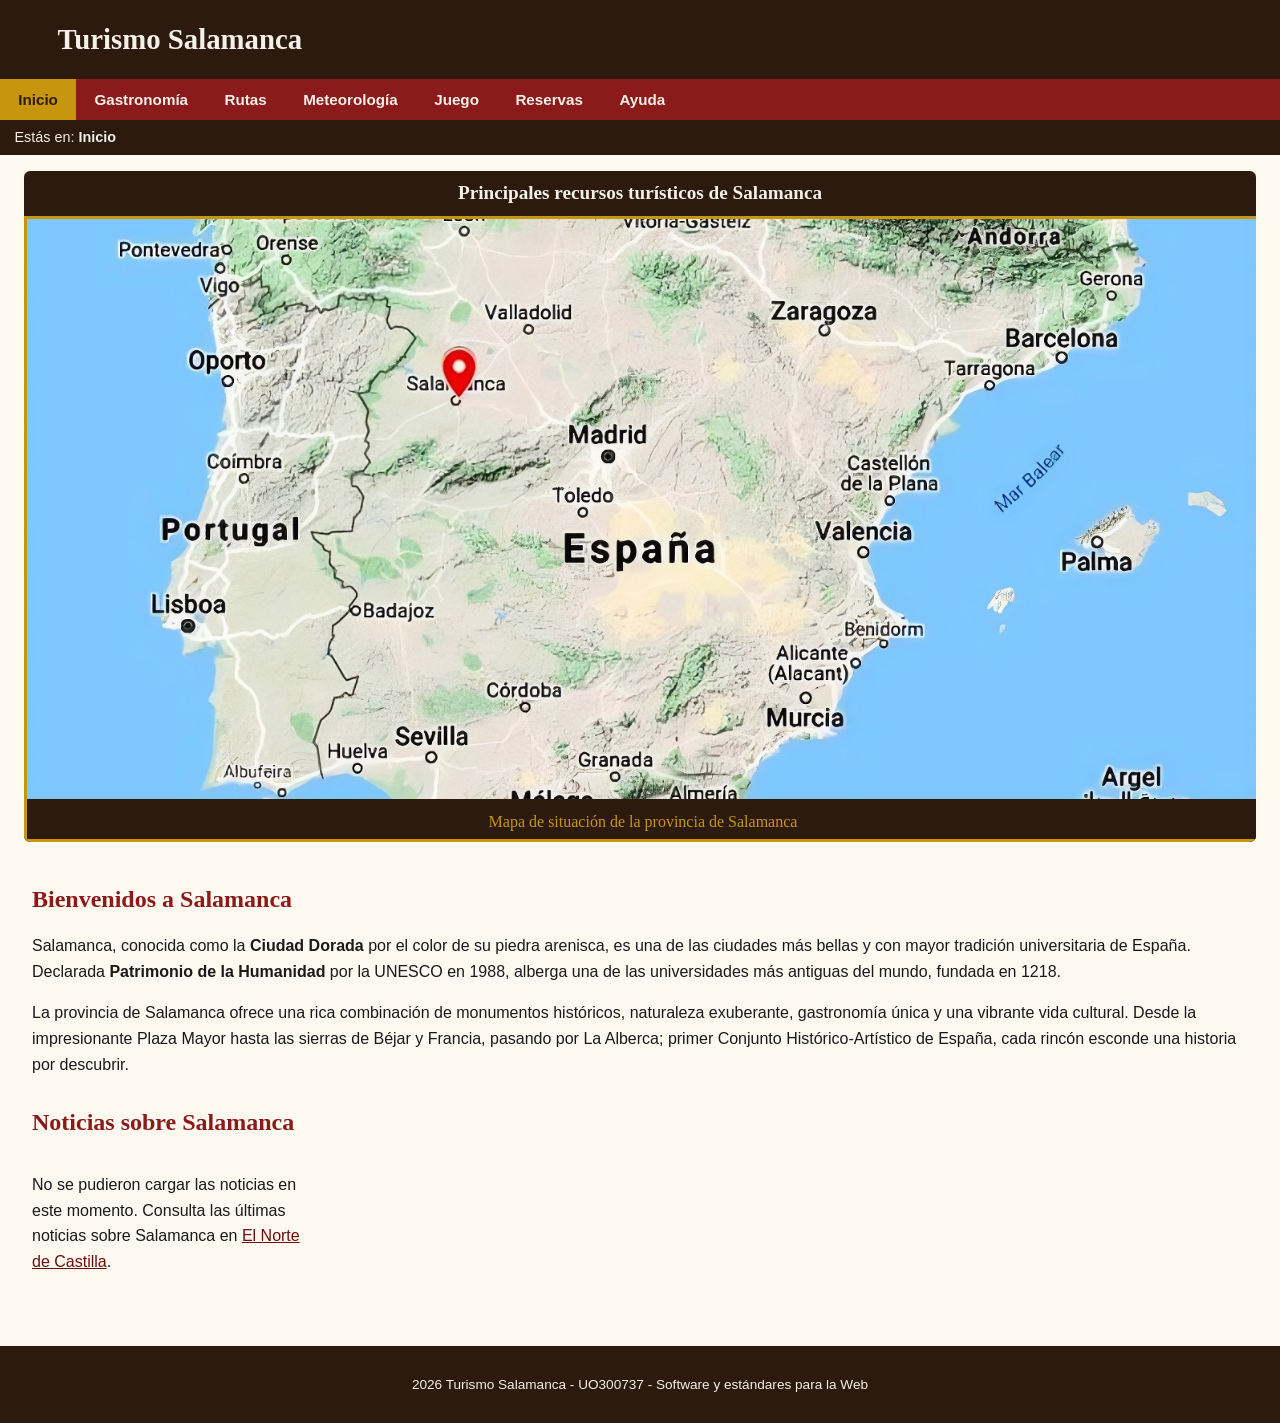
<file: index.html>
<!DOCTYPE HTML>

<html lang="es">
<head>
    <!-- Datos que describen el documento -->
    <meta charset="UTF-8" />
    <title>Turismo Salamanca</title>

    <link rel="stylesheet" type="text/css" href="estilo/estilo.css" />
    <link rel="stylesheet" type="text/css" href="estilo/layout.css" />
    <link rel="icon" type="image/ico" href="multimedia/favicon.ico" />

    <meta name="author" content="Ignacio - UO300737" />
    <meta name="description" content="Página principal del proyecto Turismo Salamanca con carrusel de imágenes y noticias" />
    <meta name="keywords" content="Salamanca, turismo, monumentos, gastronomía, rutas, patrimonio" />
    <meta name="viewport" content="width=device-width, initial-scale=1.0" />

    <!-- jQuery 3.7.1 minificado -->
    <script src="https://code.jquery.com/jquery-3.7.1.min.js"
            integrity="sha256-/JqT3SQfawRcv/BIHPThkBvs0OEvtFFmqPF/lYI/Cxo="
            crossorigin="anonymous"></script>

    <script src="js/carrusel.js"></script>
    <script src="js/noticias.js"></script>
    <script src="js/menu-movil.js"></script>
</head>

<body>
    <!-- Datos con el contenido que aparece en el navegador -->

    <header>
        <h1>
            <a href="index.html" title="Página principal">Turismo Salamanca</a>
        </h1>

        <button id="btn-menu" aria-label="Abrir menú de navegación" aria-expanded="false">☰ Menú</button>
        
        <nav aria-expanded="false">
            <a href="index.html" title="Página principal" class="active">Inicio</a>
            <a href="gastronomia.html" title="Gastronomía de Salamanca">Gastronomía</a>
            <a href="rutas.html" title="Rutas turísticas">Rutas</a>
            <a href="meteorologia.html" title="Meteorología de Salamanca">Meteorología</a>
            <a href="juego.html" title="Juego sobre Salamanca">Juego</a>
            <a href="reservas.php" title="Reservas de recursos turísticos">Reservas</a>
            <a href="ayuda.html" title="Ayuda y manual de uso">Ayuda</a>
        </nav>

        <p>Estás en: <strong>Inicio</strong></p>
    </header>

    <main>
        <section>
            <h2>Bienvenidos a Salamanca</h2>
            <p>
                Salamanca, conocida como la <strong>Ciudad Dorada</strong> por el color de su piedra
                arenisca, es una de las ciudades más bellas y con mayor tradición universitaria de España.
                Declarada <strong>Patrimonio de la Humanidad</strong> por la UNESCO en 1988, alberga
                una de las universidades más antiguas del mundo, fundada en 1218.
            </p>
            <p>
                La provincia de Salamanca ofrece una rica combinación de monumentos históricos,
                naturaleza exuberante, gastronomía única y una vibrante vida cultural. Desde la
                impresionante Plaza Mayor hasta las sierras de Béjar y Francia, pasando por La
                Alberca; primer Conjunto Histórico-Artístico de España, cada rincón esconde
                una historia por descubrir.
            </p>
        </section>

        <section>
            <h2>Noticias sobre Salamanca</h2>
            <aside id="noticias-contenedor"><!--Para no colisionar con meteorologia-->
                <p>Cargando noticias...</p>
            </aside>
        </section>
    </main>

    <footer>
        <p>2026 Turismo Salamanca - UO300737 - Software y estándares para la Web</p>
    </footer>
</body>
</html>
</file>
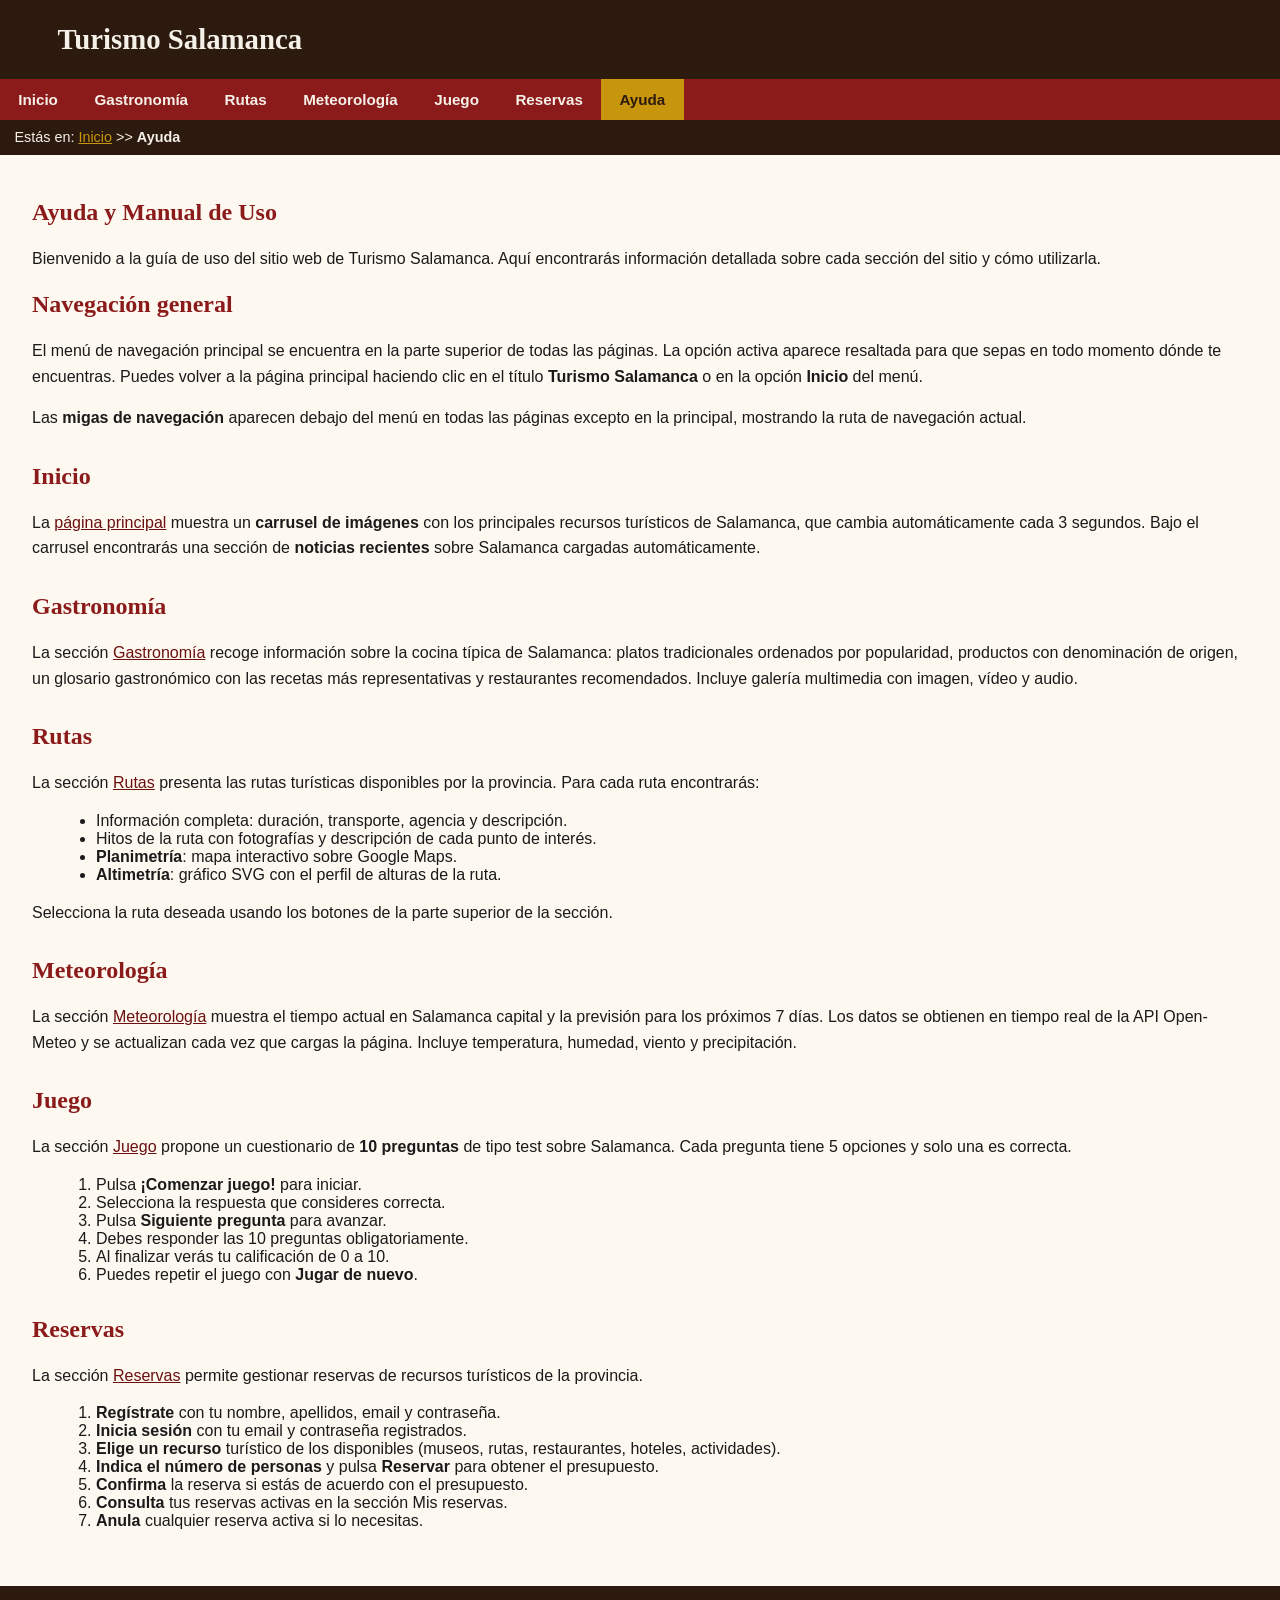
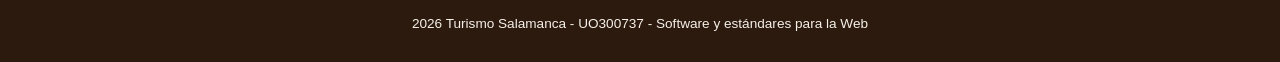
<file: ayuda.html>
<!DOCTYPE HTML>

<html lang="es">
<head>
    <meta charset="UTF-8" />
    <title>Ayuda - Turismo Salamanca</title>

    <link rel="stylesheet" type="text/css" href="estilo/estilo.css" />
    <link rel="stylesheet" type="text/css" href="estilo/layout.css" />
    <link rel="icon" type="image/ico" href="multimedia/favicon.ico" />

    <meta name="author" content="Ignacio - UO300737" />
    <meta name="description" content="Ayuda y manual de uso del sitio web de Turismo Salamanca" />
    <meta name="keywords" content="ayuda, manual, Salamanca, turismo, instrucciones" />
    <meta name="viewport" content="width=device-width, initial-scale=1.0" />

    <script src="js/menu-movil.js"></script>
</head>

<body>

    <header>
        <h1>
            <a href="index.html" title="Página principal">Turismo Salamanca</a>
        </h1>

        <button id="btn-menu" aria-label="Abrir menú de navegación" aria-expanded="false">☰ Menú</button>

        <nav aria-expanded="false">
            <a href="index.html" title="Página principal">Inicio</a>
            <a href="gastronomia.html" title="Gastronomía de Salamanca">Gastronomía</a>
            <a href="rutas.html" title="Rutas turísticas">Rutas</a>
            <a href="meteorologia.html" title="Meteorología de Salamanca">Meteorología</a>
            <a href="juego.html" title="Juego sobre Salamanca">Juego</a>
            <a href="reservas.php" title="Reservas de recursos turísticos">Reservas</a>
            <a href="ayuda.html" title="Ayuda y manual de uso" class="active">Ayuda</a>
        </nav>

        <p>Estás en: <a href="index.html" title="Página principal">Inicio</a> >> <strong>Ayuda</strong></p>
    </header>

    <main>
        <h2>Ayuda y Manual de Uso</h2>
        <p>
            Bienvenido a la guía de uso del sitio web de Turismo Salamanca. Aquí encontrarás
            información detallada sobre cada sección del sitio y cómo utilizarla.
        </p>

        <section>
            <h2>Navegación general</h2>
            <p>
                El menú de navegación principal se encuentra en la parte superior de todas las páginas.
                La opción activa aparece resaltada para que sepas en todo momento dónde te encuentras.
                Puedes volver a la página principal haciendo clic en el título
                <strong>Turismo Salamanca</strong> o en la opción <strong>Inicio</strong> del menú.
            </p>
            <p>
                Las <strong>migas de navegación</strong> aparecen debajo del menú en todas las páginas
                excepto en la principal, mostrando la ruta de navegación actual.
            </p>
        </section>

        <section>
            <h2>Inicio</h2>
            <p>
                La <a href="index.html" title="Página principal">página principal</a> muestra un
                <strong>carrusel de imágenes</strong> con los principales recursos turísticos de Salamanca,
                que cambia automáticamente cada 3 segundos. Bajo el carrusel encontrarás
                una sección de <strong>noticias recientes</strong> sobre Salamanca cargadas automáticamente.
            </p>
        </section>

        <section>
            <h2>Gastronomía</h2>
            <p>
                La sección <a href="gastronomia.html" title="Gastronomía de Salamanca">Gastronomía</a>
                recoge información sobre la cocina típica de Salamanca: platos tradicionales ordenados
                por popularidad, productos con denominación de origen, un glosario gastronómico con las
                recetas más representativas y restaurantes recomendados. Incluye galería multimedia
                con imagen, vídeo y audio.
            </p>
        </section>

        <section>
            <h2>Rutas</h2>
            <p>
                La sección <a href="rutas.html" title="Rutas turísticas">Rutas</a> presenta las rutas
                turísticas disponibles por la provincia. Para cada ruta encontrarás:
            </p>
            <ul>
                <li>Información completa: duración, transporte, agencia y descripción.</li>
                <li>Hitos de la ruta con fotografías y descripción de cada punto de interés.</li>
                <li><strong>Planimetría</strong>: mapa interactivo sobre Google Maps.</li>
                <li><strong>Altimetría</strong>: gráfico SVG con el perfil de alturas de la ruta.</li>
            </ul>
            <p>Selecciona la ruta deseada usando los botones de la parte superior de la sección.</p>
        </section>

        <section>
            <h2>Meteorología</h2>
            <p>
                La sección <a href="meteorologia.html" title="Meteorología de Salamanca">Meteorología</a>
                muestra el tiempo actual en Salamanca capital y la previsión para los próximos 7 días.
                Los datos se obtienen en tiempo real de la API Open-Meteo y se actualizan
                cada vez que cargas la página. Incluye temperatura, humedad, viento y precipitación.
            </p>
        </section>

        <section>
            <h2>Juego</h2>
            <p>
                La sección <a href="juego.html" title="Juego sobre Salamanca">Juego</a> propone un
                cuestionario de <strong>10 preguntas</strong> de tipo test sobre Salamanca.
                Cada pregunta tiene 5 opciones y solo una es correcta.
            </p>
            <ol>
                <li>Pulsa <strong>¡Comenzar juego!</strong> para iniciar.</li>
                <li>Selecciona la respuesta que consideres correcta.</li>
                <li>Pulsa <strong>Siguiente pregunta</strong> para avanzar.</li>
                <li>Debes responder las 10 preguntas obligatoriamente.</li>
                <li>Al finalizar verás tu calificación de 0 a 10.</li>
                <li>Puedes repetir el juego con <strong>Jugar de nuevo</strong>.</li>
            </ol>
        </section>

        <section>
            <h2>Reservas</h2>
            <p>
                La sección <a href="reservas.php" title="Reservas de recursos turísticos">Reservas</a>
                permite gestionar reservas de recursos turísticos de la provincia.
            </p>
            <ol>
                <li><strong>Regístrate</strong> con tu nombre, apellidos, email y contraseña.</li>
                <li><strong>Inicia sesión</strong> con tu email y contraseña registrados.</li>
                <li><strong>Elige un recurso</strong> turístico de los disponibles (museos, rutas, restaurantes, hoteles, actividades).</li>
                <li><strong>Indica el número de personas</strong> y pulsa <strong>Reservar</strong> para obtener el presupuesto.</li>
                <li><strong>Confirma</strong> la reserva si estás de acuerdo con el presupuesto.</li>
                <li><strong>Consulta</strong> tus reservas activas en la sección Mis reservas.</li>
                <li><strong>Anula</strong> cualquier reserva activa si lo necesitas.</li>
            </ol>
        </section>
    </main>

    <footer>
        <p>2026 Turismo Salamanca - UO300737 - Software y estándares para la Web</p>
    </footer>
</body>
</html>
</file>
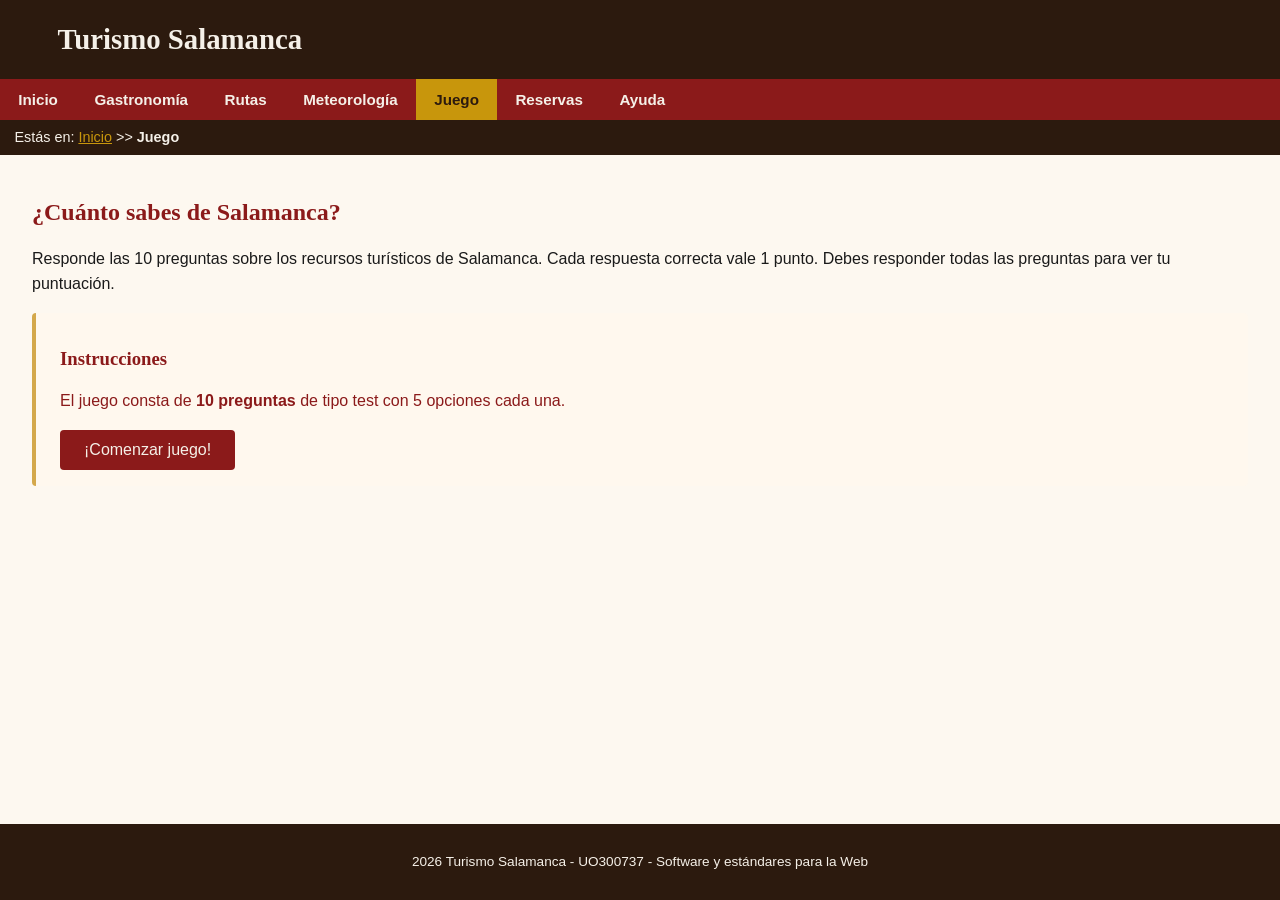
<file: juego.html>
<!DOCTYPE HTML>

<html lang="es">
<head>
    <meta charset="UTF-8" />
    <title>Juego - Turismo Salamanca</title>

    <link rel="stylesheet" type="text/css" href="estilo/estilo.css" />
    <link rel="stylesheet" type="text/css" href="estilo/layout.css" />
    <link rel="icon" type="image/ico" href="multimedia/favicon.ico" />

    <meta name="author" content="Ignacio - UO300737" />
    <meta name="description" content="Juego de preguntas sobre los recursos turísticos de Salamanca" />
    <meta name="keywords" content="juego, preguntas, Salamanca, turismo, test, quiz" />
    <meta name="viewport" content="width=device-width, initial-scale=1.0" />

    <script src="js/juego.js"></script>
    <script src="js/menu-movil.js"></script>
</head>

<body>

    <header>
        <h1>
            <a href="index.html" title="Página principal">Turismo Salamanca</a>
        </h1>

        <button id="btn-menu" aria-label="Abrir menú de navegación" aria-expanded="false">☰ Menú</button>

        <nav aria-expanded="false">
            <a href="index.html" title="Página principal">Inicio</a>
            <a href="gastronomia.html" title="Gastronomía de Salamanca">Gastronomía</a>
            <a href="rutas.html" title="Rutas turísticas">Rutas</a>
            <a href="meteorologia.html" title="Meteorología de Salamanca">Meteorología</a>
            <a href="juego.html" title="Juego sobre Salamanca" class="active">Juego</a>
            <a href="reservas.php" title="Reservas de recursos turísticos">Reservas</a>
            <a href="ayuda.html" title="Ayuda y manual de uso">Ayuda</a>
        </nav>

        <p>Estás en: <a href="index.html" title="Página principal">Inicio</a> >> <strong>Juego</strong></p>
    </header>

    <main>
        <h2>¿Cuánto sabes de Salamanca?</h2>
        <p>Responde las 10 preguntas sobre los recursos turísticos de Salamanca. Cada respuesta correcta vale 1 punto. Debes responder todas las preguntas para ver tu puntuación.</p>

        <section>
            <h2 hidden>Juego de preguntas</h2>
    
            <!-- Pantalla de inicio: JS la oculta al empezar -->
            <article id="juego-inicio">
                <h3>Instrucciones</h3>
                <p>El juego consta de <strong>10 preguntas</strong> de tipo test con 5 opciones cada una.</p>
                <button id="btn-iniciar-juego">¡Comenzar juego!</button>
            </article>

            <!-- Pantalla de pregunta activa -->
            <article id="juego-pregunta" hidden>
                <p id="progreso-juego">Pregunta <span id="num-pregunta">1</span> de 10</p>
                <!-- Barra de progreso: meter es el elemento nativo HTML5 para valores medibles -->
                <meter id="progreso-barra" min="0" max="10" value="0" aria-label="Progreso del juego"></meter>
                <h2 id="texto-pregunta">Cargando pregunta...</h2>
                <!-- Lista de opciones: primer ul hijo de article#juego-pregunta -->
                <ul id="opciones-lista" aria-label="Opciones de respuesta"></ul>
                <button id="btn-siguiente-pregunta" hidden>Siguiente pregunta</button>
            </article>

            <!-- Pantalla de resultado final -->
            <article id="juego-resultado" hidden>
                <h2>¡Juego terminado!</h2>
                <p>Tu puntuación: <strong><span id="puntuacion-final">0</span> / 10</strong></p>
                <p id="mensaje-resultado"></p>
                <button id="btn-reiniciar-juego">Jugar de nuevo</button>
            </article>
        </section>
    </main>

    <footer>
        <p>2026 Turismo Salamanca - UO300737 - Software y estándares para la Web</p>
    </footer>
</body>
</html>
</file>
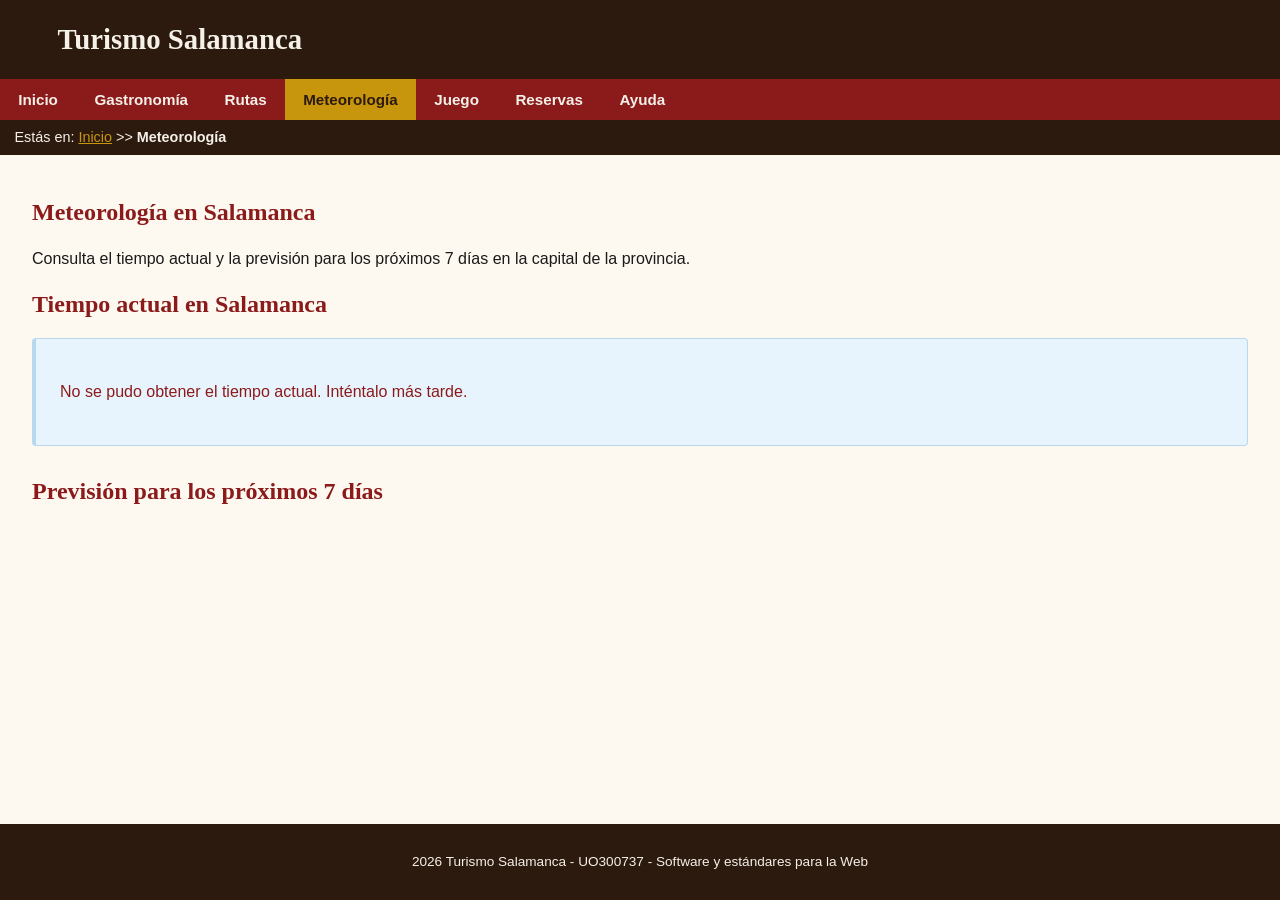
<file: meteorologia.html>
<!DOCTYPE HTML>

<html lang="es">
<head>
    <meta charset="UTF-8" />
    <title>Meteorología - Turismo Salamanca</title>

    <link rel="stylesheet" type="text/css" href="estilo/estilo.css" />
    <link rel="stylesheet" type="text/css" href="estilo/layout.css" />
    <link rel="icon" type="image/ico" href="multimedia/favicon.ico" />

    <meta name="author" content="Ignacio - UO300737" />
    <meta name="description" content="Meteorología en tiempo real de la ciudad de Salamanca" />
    <meta name="keywords" content="meteorología, tiempo, Salamanca, previsión, temperatura" />
    <meta name="viewport" content="width=device-width, initial-scale=1.0" />

    <!-- jQuery 3.7.1 minificado -->
    <script src="https://code.jquery.com/jquery-3.7.1.min.js"
            integrity="sha256-/JqT3SQfawRcv/BIHPThkBvs0OEvtFFmqPF/lYI/Cxo="
            crossorigin="anonymous"></script>

    <script src="js/meteorologia.js"></script>
    <script src="js/menu-movil.js"></script>
</head>

<body>

    <header>
        <h1>
            <a href="index.html" title="Página principal">Turismo Salamanca</a>
        </h1>

        <button id="btn-menu" aria-label="Abrir menú de navegación" aria-expanded="false">☰ Menú</button>
        
        <nav aria-expanded="false">
            <a href="index.html" title="Página principal">Inicio</a>
            <a href="gastronomia.html" title="Gastronomía de Salamanca">Gastronomía</a>
            <a href="rutas.html" title="Rutas turísticas">Rutas</a>
            <a href="meteorologia.html" title="Meteorología de Salamanca" class="active">Meteorología</a>
            <a href="juego.html" title="Juego sobre Salamanca">Juego</a>
            <a href="reservas.php" title="Reservas de recursos turísticos">Reservas</a>
            <a href="ayuda.html" title="Ayuda y manual de uso">Ayuda</a>
        </nav>

        <p>Estás en: <a href="index.html" title="Página principal">Inicio</a> >> <strong>Meteorología</strong></p>
    </header>

    <main>
        <h2>Meteorología en Salamanca</h2>
        <p>Consulta el tiempo actual y la previsión para los próximos 7 días en la capital de la provincia.</p>

        <!-- Tiempo actual: JS rellena el article mediante su id -->
        <section>
            <h2>Tiempo actual en Salamanca</h2>
            <article id="tiempo-actual-contenedor">
                <h3>Tiempo actual</h3> <!-- Titulo que no se verá pues será sobrescrito por JS -->
                <p>Cargando datos meteorológicos...</p>
            </article>
        </section>

        <!-- Previsión 7 días: JS rellena el contenedor de articles mediante su id -->
        <section>
            <h2>Previsión para los próximos 7 días</h2>
            <article id="prevision-contenedor">
                <h3>Previsión 7 días</h3> <!-- Titulo que no se verá pues será sobrescrito por JS -->
                <p>Cargando previsión...</p>
            </article>
        </section>
    </main>

    <footer>
        <p>2026 Turismo Salamanca - UO300737 - Software y estándares para la Web</p>
    </footer>
</body>
</html>
</file>
<file: estilo/estilo.css>
/* Ignacio Hoyos Diego - UO300737 */

/* Estilos generales del proyecto Turismo Salamanca */

/* ============================================================
    SELECTORES SIN ID NI CLASS - ESTRUCTURA HTML POR PÁGINA
    Selector class permitido únicamente:
     nav a.active                         -> opción activa del menú de navegación

    Menu móvil:
     header nav[aria-expanded="true"]     -> menú móvil desplegado (menu-movil.css)

    - index.html
        header + article                              -> carrusel de fotos (JS)
        header + article h2                           -> título del carrusel
        header + article figure                       -> figura del carrusel
        header + article figure img                   -> imagen del carrusel
        header + article figure figcaption            -> pie de foto del carrusel
        main > section > aside > article > h3         -> h3 de tarjeta de noticia (JS)

    - meteorologia.html
        main > section:first-of-type > article          -> tiempo actual
        main > section:last-of-type > article > article -> días de previsión (JS)

    - juego.html
        main section article > meter                           -> barra de progreso
        main section article > ul                              -> lista de opciones
        main section article > ul > li[data-correcta="true"]   -> opción correcta
        main section article > ul > li[data-incorrecta="true"] -> opción incorrecta
        main section article > p:first-of-type                 -> puntuación final

    - rutas.html
        main > section > nav                                     -> selector de rutas (tabs)
        main > section > nav > button                            -> botón de tab
        main > section > nav > button[data-activa="true"]        -> tab de ruta activa
        main > section:nth-of-type(2) > article > 
                            section > article > figure          -> galería de fotos del hito
        main > section:nth-of-type(2) > article > 
                            section > article > figure > img    -> foto del hito
        main > section > article > ul:last-of-type > li > a      -> referencias URL largas
        main > section:nth-of-type(3) > div                      -> mapa dinámico de planimetría
        main > section:last-of-type > figure                     -> contenedor SVG altimetría
        main > section:last-of-type > figure > svg               -> SVG altimetría adaptable    

    - reservas.php
        main > p[aria-live="polite"]     -> mensaje de éxito
        main > p[role="alert"]           -> mensaje de error
        main form label                  -> etiqueta del campo
        main form input/select/textarea  -> control del campo
   ============================================================ */


/* Especificidad 001 */
body {
    font-family: Tahoma, sans-serif;
    background-color: #FDF8F0;
    color: #1a1a1a;
    margin: 0;
}

/* Especificidad 001, 001, 001, 001 */
h1, h2, h3, h4 {
    font-family: Georgia, serif;
    color: #8B1A1A;
    /*advertencia: Hay un color de primer plano establecido y no hay color de fondo: se hereda el fondo de body (#FDF8F0).*/
    /*advertencia h1(no hay color de fondo) por herencia de color de fondo de body (#FDF8F0) - contraste > 7:1, cumple AAA*/
    /*advertencia h2(no hay color de fondo) por herencia de color de fondo de body (#FDF8F0) - contraste > 7:1, cumple AAA*/
    /*advertencia h3(no hay color de fondo) por herencia de color de fondo de body (#FDF8F0) - contraste > 7:1, cumple AAA*/
    /*advertencia h4(no hay color de fondo) por herencia de color de fondo de body (#FDF8F0) - contraste > 7:1, cumple AAA*/
}

/* Especificidad 001 */
h1 {
    background-color: #2C1A0E;
    color: #F5F0E8;
    /*advertencia: Redefinición de color: sobrescribe el #8B1A1A de la regla h1,h2,h3,h4.*/
    padding: 0.8em 2em;
    margin: 0;
    font-size: 1.8em;
    /*advertencia: color de fondo sobrescribe el heredado de body (#FDF8F0)*/
    /*advertencia: color sobrescribe el de h1,h2,h3,h4 (#8B1A1A) - contraste > 7:1, cumple AAA*/
}

/* Especificidad 002 */
h1 a {
    color: #F5F0E8;
    /*advertencia: Hay un color de primer plano establecido y no hay color de fondo: se hereda el fondo de h1 (#2C1A0E).*/
    text-decoration: none;
    /*advertencia: color sobrescribe el color por defecto de los enlaces*/
    /*advertencia: fondo heredado de h1 (#2C1A0E) - contraste ratio > 7:1, cumple AAA*/
}

/* Especificidad 003 */
h1 a:hover {
    color: #C8960C;
    /*advertencia: Hay un color de primer plano establecido y no hay color de fondo: se hereda el fondo de h1 (#2C1A0E).*/
    /*advertencia: color sobrescribe el de h1 a (#F5F0E8)*/
    /*advertencia: fondo heredado de h1 (#2C1A0E) - contraste ratio > 7:1, cumple AAA*/
}

/* Especificidad 001 */
header {
    background-color: #2C1A0E;
    color: #F5F0E8;
    /*advertencia: color de fondo sobrescribe el heredado de body (#FDF8F0)*/
    /*advertencia: color sobrescribe el heredado de body (#1a1a1a) - contraste > 7:1, cumple AAA*/
}

/* Especificidad 001 */
footer {
    background-color: #2C1A0E;
    color: #F5F0E8;
    padding: 1em 2em;
    text-align: center;
    font-size: 0.85em;
    flex-shrink: 0;
    /*advertencia: color de fondo sobrescribe el heredado de body (#FDF8F0)*/
    /*advertencia: color sobrescribe el heredado de body (#1a1a1a) - contraste > 7:1, cumple AAA*/
}

/* Especificidad 001 */
main {
    padding: 1.5em 2em;
    max-width: 1600px;
}

/* Especificidad 001 */
nav {
    background-color: #8B1A1A;
    /*advertencia: Hay un color de fondo establecido y no hay color de primer plano: se hereda el color de los elementos contenidos de body (#1a1a1a).*/
    /*advertencia: color de fondo sobrescribe el heredado de header (#2C1A0E)*/
}

/* Especificidad 002 */
nav a {
    color: #F5F0E8;
    /*advertencia: Hay un color de primer plano establecido y no hay color de fondo: se hereda el fondo de nav (#8B1A1A).*/
    text-decoration: none;
    padding: 0.8em 1.2em;
    display: block;
    font-weight: bold;
    font-size: 0.95em;
    /*advertencia: color sobrescribe el color por defecto de los enlaces*/
    /*advertencia: fondo heredado de nav (#8B1A1A) - contraste ratio > 7:1, cumple AAA*/
}

/* Especificidad 003 */
nav a:hover {
    background-color: #2C1A0E;
    color: #C8960C;
    /*advertencia: color de fondo sobrescribe el heredado de nav (#8B1A1A)*/
    /*advertencia: color sobrescribe el de nav a (#F5F0E8) - contraste > 7:1, cumple AAA*/
}

/* Selector de class permitido: indica el elemento activo del menú según especificación del proyecto */
/* Especificidad 011 */
nav a.active {
    background-color: #C8960C;
    color: #2C1A0E;
    /*advertencia: color de fondo sobrescribe el heredado de nav (#8B1A1A)*/
    /*advertencia: color sobrescribe el de nav a (#F5F0E8) - contraste > 7:1, cumple AAA*/
}

/* Especificidad 001 */
a {
    color: #6B0F0F;
    /*advertencia: Hay un color de primer plano establecido y no hay color de fondo: se hereda el fondo de body (#FDF8F0).*/
    text-decoration: underline;
}

/* Especificidad 002 */
a:hover {
    color: #C8960C;
    /*advertencia: Hay un color de primer plano establecido y no hay color de fondo: se hereda el fondo de body (#FDF8F0).*/
    /*advertencia: color sobrescribe el de a (#6B0F0F)*/
}

/* Especificidad 002 */
a:focus {
    outline: 3px solid #C8960C;
    outline-offset: 2px;
}

/* Especificidad 001 */
p {
    margin-bottom: 1em;
    line-height: 1.6;
}

/* Especificidad 001 */
section {
    margin-bottom: 2em;
}

/* Especificidad 001 */
article {
    background-color: #FFF8EE;
    /*advertencia: Hay un color de fondo establecido y no hay color de primer plano: se hereda el color de body (#1a1a1a).*/
    border-left: 4px solid #D4A84B;
    padding: 1em 1.5em;
    border-radius: 4px;
    margin-bottom: 1em;
    /*advertencia: color de fondo sobrescribe el heredado de body (#FDF8F0)*/
}

/* Especificidad 001 */
figure {
    margin: 1.5em 0;
}

/* Especificidad 001 */
figcaption {
    font-size: 0.85em;
    color: #555555;
    /*advertencia: Hay un color de primer plano establecido y no hay color de fondo: se hereda el fondo de body (#FDF8F0).*/
    margin-top: 0.4em;
    font-style: italic;
    /*advertencia: color sobrescribe el heredado de body (#1a1a1a)*/
    /*advertencia: fondo heredado de body (#FDF8F0) - contraste ratio > 7:1, cumple AAA*/
}

/* Especificidad 001 */
img {
    max-width: 100%;
    height: auto;
    display: block;
    border-radius: 4px;
}

/* Especificidad 001 */
video {
    max-width: 100%;
    height: auto;
    display: block;
    border-radius: 4px;
}

/* Especificidad 001 */
audio {
    width: 100%;
    margin: 0.5em 0;
}

/* Especificidad 001 */
dl {
    margin-bottom: 1em;
}

/* Especificidad 001 */
dt {
    font-weight: bold;
    color: #8B1A1A;
    /*advertencia: Hay un color de primer plano establecido y no hay color de fondo: se hereda el fondo de body (#FDF8F0).*/
    margin-top: 0.8em;
    /*advertencia: color sobrescribe el heredado de body (#1a1a1a)*/
    /*advertencia: fondo heredado de body (#FDF8F0) - contraste ratio > 7:1, cumple AAA*/
}

/* Especificidad 001 */
dd {
    margin-left: 1.5em;
    margin-bottom: 0.4em;
}

/* Especificidad 001 */
ul, ol {
    margin: 0.5em 0 1em 1.5em;
}

/* Especificidad 001 */
button {
    background-color: #8B1A1A;
    color: #F5F0E8;
    border: none;
    padding: 0.7em 1.5em;
    font-size: 1em;
    font-family: Tahoma, sans-serif;
    cursor: pointer;
    border-radius: 4px;
    transition: background-color 0.2s;
    /*advertencia: color de fondo sobrescribe el heredado de body (#FDF8F0)*/
    /*advertencia: color sobrescribe el heredado de body (#1a1a1a) - contraste > 7:1, cumple AAA*/
}

/* Especificidad 002 */
button:hover {
    background-color: #2C1A0E;
    /*advertencia: Hay un color de fondo establecido y no hay color de primer plano: se hereda el color de button (#F5F0E8).*/
    /*advertencia: color de fondo sobrescribe el de button (#8B1A1A)*/
}

/* Especificidad 002 */
button:focus {
    outline: 3px solid #C8960C;
    outline-offset: 2px;
}

/* MIGAS DE NAVEGACIÓN */

/* Especificidad 002 */
header p {
    padding: 0.4em 1em;
    font-size: 0.9em;
    color: #F5F0E8;
    /*advertencia: Hay un color de primer plano establecido y no hay color de fondo: se hereda el fondo de header (#2C1A0E).*/
    margin: 0;
    /*advertencia: color sobrescribe el heredado de body (#1a1a1a)*/
    /*advertencia: fondo heredado de header (#2C1A0E) - contraste ratio > 7:1, cumple AAA*/
}

/* Especificidad 003 */
header p a {
    color: #C8960C;
    /*advertencia: Hay un color de primer plano establecido y no hay color de fondo: se hereda el fondo de header (#2C1A0E).*/
    /*advertencia: color sobrescribe el de a (#6B0F0F)*/
    /*advertencia: fondo heredado de header (#2C1A0E) - contraste ratio > 7:1, cumple AAA*/
}

/* Especificidad 004 */
header p a:hover {
    color: #F5F0E8;
    /*advertencia: Hay un color de primer plano establecido y no hay color de fondo: se hereda el fondo de header (#2C1A0E).*/
    /*advertencia: color sobrescribe el de header p a (#C8960C)*/
    /*advertencia: fondo heredado de header (#2C1A0E) - contraste ratio > 7:1, cumple AAA*/
}

/* TABLAS */

/* Especificidad 001 */
table {
    width: 100%;
    border-collapse: collapse;
    margin: 1em 0;
    background-color: #fff;
    /*advertencia: Hay un color de fondo establecido y no hay color de primer plano: se hereda el color de body (#1a1a1a).*/
    /*advertencia: color de fondo sobrescribe el heredado de body (#FDF8F0)*/
}

/* Especificidad 002, 002 */
table th,
table td {
    padding: 0.8em;
    border: 1px solid #D4A84B;
    text-align: left;
}

/* Especificidad 003 */
table thead th {
    background-color: #8B1A1A;
    color: #F5F0E8;
    font-weight: bold;
    /*advertencia: color de fondo sobrescribe el blanco de table (#fff)*/
    /*advertencia: color sobrescribe el heredado de body (#1a1a1a) - contraste > 7:1, cumple AAA*/
}

/* Especificidad 005 */
table tbody tr:nth-child(even) {
    background-color: #FFF5E1;
    /*advertencia: Hay un color de fondo establecido y no hay color de primer plano: se hereda el color de body (#1a1a1a).*/
    /*advertencia: color de fondo sobrescribe el blanco heredado de table (#fff)*/
}

/* Especificidad 003 */
table tbody tr:hover {
    background-color: #EDE0C8;
    /*advertencia: Hay un color de fondo establecido y no hay color de primer plano: se hereda el color de body (#1a1a1a).*/
    /*advertencia: color de fondo sobrescribe el heredado de table*/
}

/* Especificidad 001 */
caption {
    font-style: italic;
    color: #555555;
    /*advertencia: Hay un color de primer plano establecido y no hay color de fondo: se hereda el fondo de body (#FDF8F0).*/
    margin-bottom: 0.5em;
    text-align: left;
    /*advertencia: color sobrescribe el heredado de body (#1a1a1a)*/
    /*advertencia: fondo heredado de body (#FDF8F0) - contraste ratio > 7:1, cumple AAA*/
}

/* INDEX */

/* Especificidad 003 */
header + article h2 {
    color: #F5F0E8;
    /*advertencia: Hay un color de primer plano establecido y no hay color de fondo: se hereda el fondo de header + article (#2C1A0E).*/
    text-align: center;
    padding: 0.6em 1em;
    margin: 0;
    font-size: 1.2em;
    /*advertencia: color sobrescribe el de h2 (#8B1A1A)*/
    /*advertencia: fondo heredado de header + article (#2C1A0E) - contraste > 7:1, cumple AAA*/
}

/* Especificidad 003 */
header + article figure {
    width: 100%;
    margin: 0;
    border: 3px solid #C8960C;
    border-radius: 0 0 4px 4px;
    overflow: hidden;
    background-color: #2C1A0E;
    /*advertencia: Hay un color de fondo establecido y no hay color de primer plano: se hereda el color de header + article h2 (#F5F0E8).*/
    /*advertencia: color de fondo sobrescribe el heredado de header + article (#2C1A0E)*/
}

/* Especificidad 004 */
header + article figure img {
    width: 100%;
    height: 580px;
    object-fit: cover;
    display: block;
    border-radius: 0;
    /*advertencia: width sobrescribe el max-width heredado de img*/
    /*advertencia: height sobrescribe el auto heredado de img*/
    /*advertencia: border-radius sobrescribe el 4px heredado de img*/
}

/* Especificidad 004 */
header + article figure figcaption {
    background-color: #2C1A0E;
    color: #C8960C;
    text-align: center;
    padding: 0.5em 1em;
    font-size: 1em;
    font-style: normal;
    font-family: Georgia, serif;
    /*advertencia: color de fondo sobrescribe el heredado de header + article (#2C1A0E)*/
    /*advertencia: color sobrescribe el de figcaption (#555555) - contraste > 7:1, cumple AAA*/
}

/* METEOROLOGÍA */

/* Tiempo actual meteorología */
/* Especificidad 014 */
main > section:first-of-type > article:first-of-type:last-of-type {
    background-color: #E8F4FD;
    /*advertencia: Hay un color de fondo establecido y no hay color de primer plano: se hereda el color de body (#1a1a1a).*/
    border-top: 1px solid #B8D8F0;
    border-right: 1px solid #B8D8F0;
    border-bottom: 1px solid #B8D8F0;
    border-left: 4px solid #B8D8F0;
    padding: 1.5em;
    margin-bottom: 1.5em;
    /*advertencia: color de fondo sobrescribe el #FFF8EE de article*/
    /*advertencia: color de fondo sobrescribe el heredado de body (#FDF8F0)*/
}

/* Días de previsión: articles generados por JS dentro del article#prevision-contenedor */
/* Ocultar h3 placeholder del contenedor cuando ya hay artículos de días */
/* Especificidad 005 */
main > section:last-of-type > article:has(article time) > h3 {
    display: none;
}

/* Especificidad 004 */
main > section:last-of-type > article > article:has(time) {
    background-color: #E8F4FD;
    /*advertencia: Hay un color de fondo establecido y no hay color de primer plano: se hereda el color de body (#1a1a1a).*/
    border-top: 1px solid #B8D8F0;
    border-right: 1px solid #B8D8F0;
    border-bottom: 1px solid #B8D8F0;
    border-left: 4px solid #B8D8F0;
    border-radius: 4px;
    padding: 0.8em;
    text-align: center;
    /*advertencia: color de fondo sobrescribe el #FFF8EE de article*/
}

/* Icono: primer p */
/* Especificidad 005 */
main > section:last-of-type > article > article:has(time) p:first-of-type {
    font-size: 1.8em;
    margin: 0.3em 0;
}

/* Temperatura: segundo p */
/* Especificidad 005 */
main > section:last-of-type > article > article:has(time) p:nth-of-type(2) {
    font-size: 0.9em;
}

/* Lluvia: último p */
/* Especificidad 005 */
main > section:last-of-type > article > article:has(time) p:last-of-type {
    font-size: 0.78em;
    color: #555555;
    /*advertencia: Hay un color de primer plano establecido y no hay color de fondo: se hereda el fondo del article (#E8F4FD).*/
    /*advertencia: color sobrescribe el heredado de body (#1a1a1a)*/
    /*advertencia: fondo heredado de article (#E8F4FD) - contraste > 7:1, cumple AAA*/
}

/* JUEGO (juego.html) */

/* Barra de progreso nativa con meter */
/* Especificidad 004 */
main section article > meter {
    width: 100%;
    height: 10px;
    margin-bottom: 1.5em;
    display: block;
}

/* Lista de opciones del test */
/* Especificidad 004 */
main section article > ul {
    list-style: none;
    margin: 1em 0;
    padding: 0;
}

/* Ítem de opción */
/* Especificidad 005 */
main section article > ul > li {
    margin-bottom: 0.5em;
}

/* Etiqueta seleccionable */
/* Especificidad 006 */
main section article > ul > li label {
    padding: 0.7em 1em;
    border: 2px solid #D4A84B;
    border-radius: 4px;
    cursor: pointer;
    transition: background-color 0.2s;
}

/* Hover sobre la etiqueta */
/* Especificidad 007 */
main section article > ul > li label:hover {
    background-color: #F5EDE0;
    /*advertencia: Hay un color de fondo establecido y no hay color de primer plano: se hereda el color de body (#1a1a1a).*/
    /*advertencia: color de fondo sobrescribe el heredado de article (#FFF8EE)*/
}

/* Opción correcta: JS añade data-correcta="true" al li (válido en role="option") */
/* Especificidad 006 */
main section article > ul > li[data-correcta="true"] label {
    background-color: #D4EDDA;
    /*advertencia: Hay un color de fondo establecido y no hay color de primer plano: se hereda el color de body (#1a1a1a).*/
    border-color: #28A745;
    /*advertencia: color de fondo sobrescribe el heredado*/
}

/* Opción incorrecta: JS añade data-incorrecta="true" al li */
/* Especificidad 006 */
main section article > ul > li[data-incorrecta="true"] label {
    background-color: #F8D7DA;
    /*advertencia: Hay un color de fondo establecido y no hay color de primer plano: se hereda el color de body (#1a1a1a).*/
    border-color: #DC3545;
    /*advertencia: color de fondo sobrescribe el heredado*/
}

/* Puntuación final: primer p del article de resultado */
/* Especificidad 004 */
main section article > p:first-of-type {
    font-size: 1em;
    color: #8B1A1A;
    /*advertencia: Hay un color de primer plano establecido y no hay color de fondo: se hereda el fondo del article (#FFF8EE).*/
    /*advertencia: color sobrescribe el heredado de body (#1a1a1a)*/
    /*advertencia: fondo heredado de article (#FFF8EE) - contraste > 7:1, cumple AAA*/
}

/* Noticias - h3 de tarjeta (index.html) */
/* Especificidad 005 */
main > section > aside > article > h3 {
    font-size: 1.5em;
    margin: 0 0 0.3em 0;
    /*advertencia: font-size sobrescribe el heredado de h1,h2,h3,h4*/
}

/* RUTAS (rutas.html) */

/* Nav de selección de rutas dentro de section */
/* Especificidad 003 */
main > section > nav {
    margin-bottom: 1.5em;
    background-color: #8B1A1A;
    /*advertencia: Hay un color de fondo establecido y no hay color de primer plano: se hereda el color de body (#1a1a1a).*/
    padding: 0;
    border-radius: 4px;
    /*advertencia: color de fondo coincide con nav global (#8B1A1A) - sin cambio visual*/
}

/* Botón de tab de ruta */
/* Especificidad 004 */
main > section > nav > button {
    background-color: transparent;
    color: #F5F0E8;
    border: none;
    text-align: center;
    padding: 0.8em 1.2em;
    /*advertencia: color de fondo sobrescribe el #8B1A1A de button*/
    /*advertencia: color sobrescribe el #F5F0E8 de button - contraste > 7:1, cumple AAA*/
}

/* Especificidad 013 */
main > section > nav > button[data-activa="true"] {
    background-color: #2C1A0E;
    color: #F5F0E8;
    border: 2px solid #C8960C;
    /*advertencia: color de fondo sobrescribe el transparent de main > section > nav > button*/
}

/* Galería de fotos del hito */
/* Especificidad 003 */
main > section:nth-of-type(2) > article > section > article > figure {
    margin-top: 1em;
}

/* Foto de la galería */
/* Especificidad 004 */
main > section:nth-of-type(2) > article > section > article > figure > img {
    width: 100%;
    height: 200px;
    object-fit: cover;
    border-radius: 4px;
    border: 2px solid #D4A84B;
}

/* Resetear article de info-ruta (section[2] de rutas.html) */
main > section:nth-of-type(2) > article {
    background-color: transparent;
    /*advertencia: Hay un color de fondo establecido y no hay color de primer plano: se hereda el color de body (#1a1a1a).*/
    border-left: none;
    padding: 0;
    border-radius: 0;
    margin-bottom: 0;
}

/* Borde amarillo solo en la section de hitos */
main > section:nth-of-type(2) > article > section {
    padding: 1em 1.5em;
    background-color: #FFF8EE;
    /*advertencia: Hay un color de fondo establecido y no hay color de primer plano: se hereda el color de body (#1a1a1a).*/
    border-radius: 4px;
}

/* Referencias de rutas - URLs largas */
/* Especificidad 004 */
main > section > article > ul:last-of-type > li > a {
    word-break: break-all;
}

/* Altimetría - SVG adaptable (figure anidada dentro de section) */
/* Especificidad 013 */
main > section:last-of-type > figure {
    overflow: auto;
    width: 100%;
    margin: 0;
}

/* Especificidad 014 */
main > section:last-of-type > figure > svg {
    width: 100%;
    height: auto;
    display: block;
    min-width: 800px;
}

/* RUTAS - Mapa dinámico planimetría */
/* Especificidad 013 */
main > section:nth-of-type(3) > div {
    width: 100%;
    height: 400px;
    margin: 1em 0;
}

/* RESERVAS - Fieldset y legend */
/* Especificidad 002 */
main form fieldset {
    border: 1px solid #D4A84B;
    border-radius: 4px;
    padding: 1em;
    margin-bottom: 1em;
}

/* Especificidad 002 */
main form legend {
    font-weight: bold;
    padding: 0 0.5em;
    color: #8B1A1A;
    /*advertencia: Hay un color de primer plano establecido y no hay color de fondo: se hereda el fondo de body (#FDF8F0).*/
    /*advertencia: color sobrescribe el heredado de body (#1a1a1a)*/
    /*advertencia: fondo heredado de body (#FDF8F0) - contraste > 7:1, cumple AAA*/
}

/* RESERVAS (reservas.php) */

/* Mensaje de éxito (PHP emite <p aria-live="polite">) */
/* Especificidad 002 */
main > p[aria-live="polite"] {
    background-color: #D4EDDA;
    border: 1px solid #28A745;
    color: #155724;
    padding: 0.8em 1.2em;
    border-radius: 4px;
    margin-bottom: 1em;
    /*advertencia: color de fondo sobrescribe el heredado de body (#FDF8F0)*/
    /*advertencia: color sobrescribe el heredado de body (#1a1a1a) - contraste > 7:1, cumple AAA*/
}

/* Mensaje de error (PHP emite <p role="alert">) */
/* Especificidad 002 */
main > p[role="alert"] {
    background-color: #F8D7DA;
    border: 1px solid #DC3545;
    color: #721C24;
    padding: 0.8em 1.2em;
    border-radius: 4px;
    margin-bottom: 1em;
    /*advertencia: color de fondo sobrescribe el heredado de body (#FDF8F0)*/
    /*advertencia: color sobrescribe el heredado de body (#1a1a1a) - contraste > 7:1, cumple AAA*/
}

/* Etiqueta del campo */
/* Especificidad 004 */
main form label {
    display: block;
    font-weight: bold;
    margin-top: 0.8em;
}

/* Controles del campo */
/* Especificidad 004, 004, 004 */
main form input,
main form select,
main form textarea {
    display: block;
    padding: 0.5em;
    border: 1px solid #ccc;
    border-radius: 4px;
    font-size: 0.95em;
    width: 100%;
    margin-bottom: 0.5em;
}

/* DISEÑO RESPONSIVO: tablas adaptables */

@media (max-width: 768px) {

    /* Especificidad 001 */
    table {
        border: 0;
        /*advertencia: border sobrescribe el de table - redefinición por media query*/
    }

    /* Especificidad 002 */
    table thead {
        display: none;
        /*advertencia: display sobrescribe el heredado - redefinición por media query*/
    }

    /* Especificidad 003 */
    table tbody tr {
        display: block;
        margin-bottom: 1em;
        border: 1px solid #D4A84B;
        border-radius: 5px;
        background-color: #fff;
        /*advertencia: Hay un color de fondo establecido y no hay color de primer plano: se hereda el color de body (#1a1a1a).*/
        box-shadow: 0 2px 4px rgba(0,0,0,0.1);
        /*advertencia: display y background-color sobrescriben valores anteriores - redefiniciones por media query*/
    }

    /* Especificidad 003 */
    table tbody td {
        display: block;
        text-align: right;
        border-top: none;
        border-right: none;
        border-left: none;
        border-bottom: 1px solid #eee;
        padding: 0.6em 0.8em;
        position: relative;
        /*advertencia: display, text-align, border y padding sobrescriben valores anteriores - redefiniciones por media query*/
    }

    /* Especificidad 004 */
    table tbody td:last-child {
        border-bottom: 0;
        /*advertencia: border-bottom sobrescribe el de td - redefinición por media query*/
    }

    /* Especificidad 004 */
    table tbody td::before {
        content: attr(data-label);
        float: left;
        font-weight: bold;
        text-transform: uppercase;
        font-size: 0.85em;
        color: #8B1A1A;
        /*advertencia: Hay un color de primer plano establecido y no hay color de fondo: se hereda el fondo del tr (#fff).*/
        /*advertencia: color sobrescribe el heredado de body (#1a1a1a)*/
        /*advertencia: fondo heredado de tr (#fff) - contraste > 7:1, cumple AAA*/
    }

    /* Especificidad 004 */
    header + article figure img {
        height: 560px;
        /*advertencia: Redefinición de height: sobrescribe el valor de 580px definido fuera del media query.*/
        /*advertencia: height sobrescribe el 580px - redefinición por media query*/
    }

    /* RUTAS - Mapa dinámico planimetría*/
    /* Especificidad 013 */
    main > section:nth-of-type(3) > div {
        height: 300px;
        /*advertencia: Redefinición de height: sobrescribe el valor de 400px definido fuera del media query.*/
        /*advertencia: redefinición de height por media query*/
    }
}

/* CARRUSEL (index.html)
   header + article: el article del carrusel insertado por JS
   justo después del header. Sin ID ni class. */

/* Especificidad 002 */
header + article {
    border-left: none;
    padding: 0;
    border-radius: 6px;
    margin: 1em 1.5em 0 1.5em;
    background-color: #2C1A0E;
    /*advertencia: Hay un color de fondo establecido y no hay color de primer plano: se hereda el color de body (#1a1a1a).*/
    overflow: hidden;
    /*advertencia: color de fondo sobrescribe el #FFF8EE de article*/
}

/* MENÚ MÓVIL (max-width: 485px) */

@media (max-width: 485px) {

    /* Botón hamburguesa */
    /* Especificidad 002 */
    header button {
        background-color: #8B1A1A;
        /*advertencia: color de fondo sin color de primer plano; se hereda de button (#F5F0E8) - contraste > 7:1, cumple AAA*/
        color: #F5F0E8;
        border: none;
        padding: 0.8em 1.5em;
        font-size: 1em;
        font-weight: bold;
        cursor: pointer;
        border-radius: 0.3em;
        margin: 0.5em 0;
        width: 100%;
        text-align: center;
        transition: background-color 0.3s ease;
    }
    /* Especificidad 004 */
    header + article figure img {
        height: 440px;
        /*advertencia: Redefinición de height: sobrescribe el valor de 560px del media query anterior.*/
        /*advertencia: height sobrescribe el 560px - redefinición por media query*/
    }

    /* Especificidad 0,1,3 */
    main > section:nth-of-type(2) > article > section {
        padding: 1em 0.5em;
        /*advertencia: Redefinición de padding: reduce el padding lateral en móvil */
    }
    /* Especificidad 016 */
    main > section:nth-of-type(2) > article > section > article > figure > img {
        height: 160px;
        /*advertencia: Redefinición de height: sobrescribe el valor de 200px definido fuera del media query.*/
    }

    /* Especificidad 012 */
    header button:hover {
        background-color: #2C1A0E;
        /*advertencia: Hay un color de fondo establecido y no hay color de primer plano: se hereda el color de header button (#F5F0E8).*/
        /*advertencia: redefinición de background-color por media query; color heredado de header button (#F5F0E8) - contraste > 7:1, cumple AAA*/
    }

    /* Especificidad 012 */
    header button:focus {
        outline: 0.2em solid #C8960C;
        outline-offset: 0.2em;
    }

    /* Especificidad 012 */
    header button:active {
        background-color: #5C1010;
        /*advertencia: Hay un color de fondo establecido y no hay color de primer plano: se hereda el color de header button (#F5F0E8).*/
        /*advertencia: redefinición de background-color por media query*/
    }

    /* Nav oculto en móvil */
    /* Especificidad 002 */
    header > nav {
        width: 100%;
        max-height: 0;
        overflow: hidden;
        transition: max-height 0.4s ease-in-out;
    }

    /* Menú desplegado: JS añade aria-expanded="true" al nav */
    /* Selector de atributo ARIA: indica estado abierto para lectores de pantalla */
    /* Especificidad 012 */
    header nav[aria-expanded="true"] {
        max-height: 50em;
        animation: desplegar 0.4s ease-in-out;
    }
    

    @keyframes desplegar {
        from {
            opacity: 0;
            transform: translateY(-1em);
        }
        to {
            opacity: 1;
            transform: translateY(0);
        }
    }

    /* Enlace de nav en móvil */
    /* Especificidad 003 */
    header nav a {
        padding: 1em;
        /*advertencia: redefinición de padding por media query*/
        margin: 0.2em 0;
        text-align: center;
        background-color: #2C1A0E;
        /*advertencia: Hay un color de fondo establecido y no hay color de primer plano: se hereda el color de nav a (#F5F0E8).*/
        /*advertencia: redefinición de background-color por media query; color heredado de nav a (#F5F0E8) - contraste > 7:1, cumple AAA*/
        border-radius: 0.3em;
        transition: background-color 0.3s ease, color 0.2s ease;
        width: 100%;
        box-sizing: border-box;
    }

    /* Especificidad 004 */
    header nav a:hover {
        background-color: #5C1010;
        /*advertencia: Hay un color de fondo establecido y no hay color de primer plano: se hereda el color de nav a (#F5F0E8).*/
        /*advertencia: redefinición de background-color por media query; color heredado de nav a (#F5F0E8) - contraste > 7:1, cumple AAA*/
    }

    /* Selector de class permitido: opción activa en móvil */
    /* Especificidad 012 */
    header nav a.active {
        background-color: #C8960C;
        /*advertencia: redefinición de background-color por media query*/
        color: #2C1A0E;
        /*advertencia: redefinición de color por media query*/
    }

    /* Especificidad 013 */
    header nav a.active:hover {
        background-color: #A07008;
        /*advertencia: Hay un color de fondo establecido y no hay color de primer plano: se hereda el color de nav a.active (#2C1A0E).*/
        /*advertencia: redefinición de background-color por media query; color heredado de nav a.active (#2C1A0E) - contraste > 7:1, cumple AAA*/
    }

    /* Vídeo y audio adaptables en móvil */
    /* Especificidad 001 */
    video {
        width: 100%;
        /*advertencia: redefinición de width por media query*/
        height: auto;
        /*advertencia: Redefinición de height: sobrescribe el valor de la regla video base.*/
        /*advertencia: redefinición de height por media query*/
    }

    /* Especificidad 001 */
    audio {
        width: 100%;
        /*advertencia: Redefinición de width: sobrescribe el valor de la regla audio base.*/
        /*advertencia: redefinición de width por media query*/
    }
}
</file>
<file: estilo/layout.css>
/* Ignacio Hoyos Diego - UO300737 */

/* Maquetación y posicionamiento del proyecto Turismo Salamanca */
/* Módulos permitidos: CSS Flexible Box Layout, CSS Grid Layout, CSS Multi-column Layout */

/* ============================================================
   SELECTORES SIN ID NI CLASS - ESTRUCTURA HTML POR PÁGINA

    - Menu móvil:
        header nav[aria-expanded="true"]     -> menú móvil desplegado (menu-movil.css)

    - index.html
        main > section:last-of-type > aside
                                   -> grid de noticias (auto-fill)
    - meteorologia.html
        main > section:last-of-type > article
                                   -> grid previsión 7 días
    - rutas.html
        main > section:nth-of-type(2) > article > section
                                   -> hitos en 2 columnas
        main > section:nth-of-type(3) > div
                                   -> mapa dinámico (div permitido por spec)
    - reservas.php
        main > section:has(> h2 ~ article > form > input[name="id_recurso"])
                                   -> grid de recursos turísticos (2 columnas)
        main form fieldset          -> agrupa label + control semánticamente
   ============================================================ */

/* NOTA (línea 0 - Redefinición de column-gap / Redefinición de row-gap):
   El shorthand "gap" se expande internamente a column-gap y row-gap; el validador
   detecta la redefinición pero no puede señalar una línea real del archivo. */

/* Especificidad 001 */
body {
    display: flex;
    flex-direction: column;
    min-height: 100vh;
}

/* Especificidad 001 */
main {
    flex: 1;
}

/* Especificidad 001 */
header {
    display: flex;
    flex-direction: row;
    flex-wrap: wrap;
}

/* Especificidad 002 */
header > h1 {
    flex-basis: 100%; /* ocupa toda la fila, empuja nav abajo */
}

/* Especificidad 002 */
header > nav {
    display: flex;
    flex-direction: row;
    justify-content: flex-start;
    align-items: center;
    flex-wrap: wrap;
    flex: 1;
}

/* Especificidad 002 */
header p {
    flex-basis: 100%; /* ocupa toda la fila */
}

/* Especificidad 002 */
header button {
    display: none;
}

/* NOTICIAS (index.html) - aside donde JS inserta las tarjetas */
/* Especificidad 013 */
main > section:last-of-type > aside {
    display: grid;
    grid-template-columns: repeat(auto-fill, minmax(280px, 1fr));
    gap: 1.2em;
}

/* RUTAS - Hitos en 2 columnas en escritorio y tablet grande.
   section:nth-of-type(2) es la section#info-ruta (segunda en main de rutas.html).
   En meteorologia.html main tiene solo 2 sections y no hay section anidada con hitos,
   por lo que este selector no colisiona. */

/* Especificidad 014 */
main > section:nth-of-type(2) > article > section {
    display: grid;
    grid-template-columns: repeat(2, 1fr);
    gap: 1em;
}
/* Nav de selección de rutas dentro de section */
/* Especificidad 003 */
main > section > nav {
    display: flex;
    flex-wrap: wrap;
    gap: 0.5em;
}

/* Botón de tab de ruta: flex para ocupar espacio disponible */
/* Especificidad 004 */
main > section > nav > button {
    flex: 1;
}

/* Galería de fotos del hito */
/* Especificidad 003 */
main > section:nth-of-type(2) > article > section > article > figure {
    display: grid;
    grid-template-columns: repeat(auto-fill, minmax(280px, 1fr));
    gap: 0.8em;
}

/* RESERVAS - Grid de recursos turísticos (reservas.php).
   El selector apunta a la section que contiene articles con un formulario
   que incluye input[name="id_recurso"], exclusivo de reservas.php.
   No colisiona con ninguna otra página del proyecto. */
/* Especificidad 024 */
main > section:has(> h2 ~ article > form > input[name="id_recurso"]) {
    display: grid;
    grid-template-columns: repeat(2, 1fr);
    gap: 1em;
}

/* El h2 de recursos ocupa las 2 columnas del grid */
/* Especificidad 025 */
main > section:has(> h2 ~ article > form > input[name="id_recurso"]) > h2 {
    grid-column: 1 / -1;
}

/* METEOROLOGÍA - Grid previsión 7 días (meteorologia.html)
   section:last-of-type > article apunta al article#prevision-contenedor anidado.
   En rutas.html la última section contiene figure#altimetria-ruta,
   por lo que este selector no colisiona. */
/* Especificidad 025 — :has cuenta como pseudoclase y su argumento suma elementos */
main > section:last-of-type > article:has(article time) {
    display: grid;
    grid-template-columns: repeat(auto-fill, minmax(110px, 1fr));
    gap: 0.8em;
}

/* JUEGO */
/* Etiqueta seleccionable */
/* Especificidad 006 */
main section article > ul > li label {
    display: flex;
    align-items: center;
    gap: 0.8em;
}

/* MÓVIL - max-width: 485px */
@media (max-width: 485px) {

    /* Especificidad 001 */
    header {
        flex-direction: column;
        /* Redefinición de flex-direction: sobreescribe "row" del bloque base para apilar en vertical. */
        align-items: center;
    }

    /* Especificidad 002 */
    header button {
        display: block;
        /* Redefinición de display: sobreescribe "none" del bloque base para mostrar el botón hamburguesa. */
    }

    /* Especificidad 002 */
    header > nav {
        display: none;
        /* Redefinición de display: oculta el nav por defecto; JS lo muestra añadiendo menu-visible. */
        flex-direction: column;
        /* Redefinición de flex-direction: sobreescribe "row" del bloque base para el menú desplegable. */
    }

    /* Menú móvil desplegado: JS añade nav.menu-visible */
    /* Selector de atributo ARIA: nav desplegado; aria-expanded="true" indica estado abierto para lectores de pantalla */
    /* Especificidad 012 */
    header nav[aria-expanded="true"] {
        display: flex;
        /* Redefinición de display: recupera "flex" para mostrar el menú al añadir la clase menu-visible. */
        flex-direction: column;
        /* Redefinición de flex-direction: mantiene "column" para los ítems del menú desplegado. */
    }

    /* Especificidad 002 */
    header p {
        display: none;
        /* Redefinición de display: oculta el párrafo del header para liberar espacio en móvil. */
    }

    /* Hitos y Recursosen una columna en tablets pequeñas */
    /* Especificidad 014 y Especificidad 024 */
    main > section:nth-of-type(2) > article > section,
    main > section:has(> h2 ~ article > form > input[name="id_recurso"]) {
        grid-template-columns: 1fr;
        /* Redefinición de grid-template-columns: sobreescribe "repeat(2, 1fr)" del bloque base para una columna. */
    }

    /* Especificidad 013 */
    main > section:last-of-type > aside {
        display: grid;
        /* Redefinición de display: reitera "grid" del bloque base para asegurar el contexto en este media query. */
        grid-template-columns: repeat(auto-fill, minmax(280px, 1fr));
        /* Redefinición de grid-template-columns: mismo valor que el bloque base; se repite para que la regla sea autónoma. */
        gap: 1.2em;
        /* Redefinición de gap: mismo valor que el bloque base; se repite por la misma razón. */
    }

    /* Especificidad 025 */
    main > section:last-of-type > article:has(article time) {
        grid-template-columns: repeat(auto-fill, minmax(90px, 1fr));
        /* Redefinición de grid-template-columns: reduce el mínimo de 110px a 90px para pantallas estrechas. */
    }

    /*Disposición de hitos de rutas*/
    /* Especificidad 015 */
    main > section:nth-of-type(2) > article > section > article > figure {
        grid-template-columns: 1fr;
        /* Advertencia por redefinición de grid-template-columns: una columna en móvil */
    }
}

/* TABLET - max-width: 768px */

@media only screen and (max-width: 768px) {

    /* Hitos y Recursosen una columna en tablets pequeñas */
    /* Especificidad 0,1,4 y Especificidad 0,2,4 */
    main > section:nth-of-type(2) > article > section,
    main > section:has(> h2 ~ article > form > input[name="id_recurso"]) {
        grid-template-columns: 1fr;
        /* Redefinición de grid-template-columns: sobreescribe "repeat(2, 1fr)" del bloque base para una columna. */
    }

    /* Especificidad 0,2,5 */
    main > section:last-of-type > article:has(article time) {
        grid-template-columns: repeat(auto-fill, minmax(90px, 1fr));
        /* Redefinición de grid-template-columns: reduce el mínimo de 110px a 90px para tablets pequeñas. */
    }
}

/* TABLET GRANDE - 769px a 1024px */

@media only screen and (min-width: 769px) and (max-width: 1024px) {

    /* Especificidad 025 */
    main > section:last-of-type > article:has(article time) {
        grid-template-columns: repeat(7, 1fr);
        /* Redefinición de grid-template-columns: fija 7 columnas para mostrar los 7 días en una fila. */
    }
}

/* ESCRITORIO - min-width: 1025px */

@media only screen and (min-width: 1025px) {

    /* Especificidad 025 */
    main > section:last-of-type > article:has(article time) {
        grid-template-columns: repeat(7, 1fr);
        /* Redefinición de grid-template-columns: fija 7 columnas para mostrar los 7 días en una fila. */
    }
}

/* IMPRESIÓN */

@media print {

    /* Especificidad 001 */
    nav {
        display: none;
        /* Redefinición de display: oculta la navegación en impresión. */
    }

    /* Especificidad 001 */
    button {
        display: none;
        /* Redefinición de display: oculta todos los botones en impresión. */
    }
}
</file>
